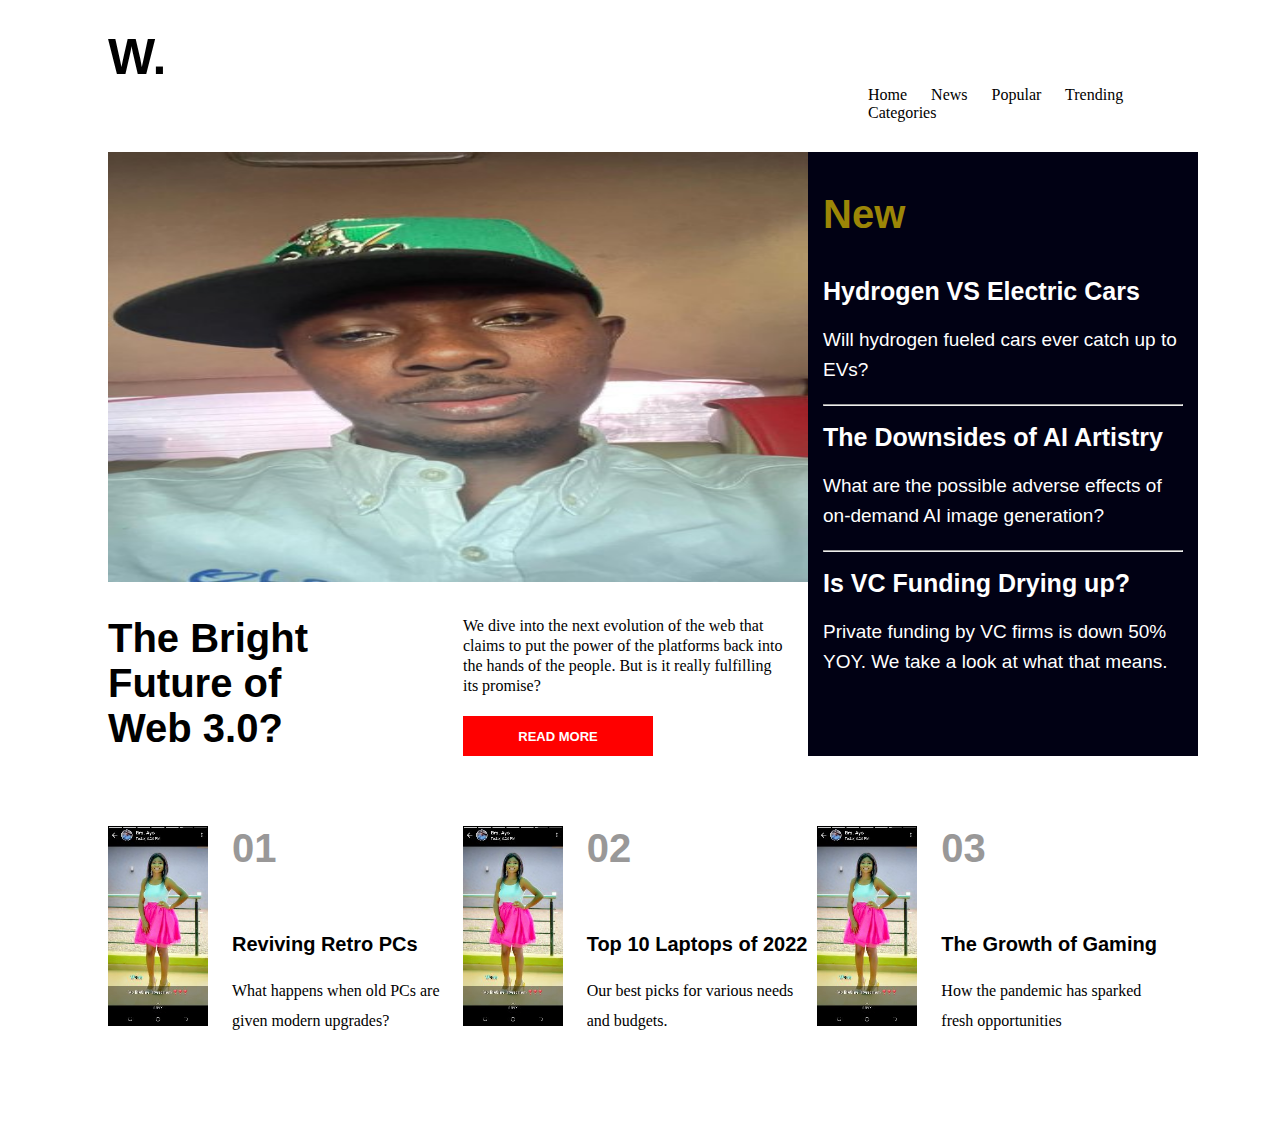
<file: index.html>
<!DOCTYPE html>
  <html>
<head>
  <link rel="stylesheet" href="bright.css">
</head>
<body>
<div class="whole-info">
 <div class="page-info">


<div class="f-info">
  <P class="s-info">W.</P>
</div>
<div class="t-info">
<a href="" class="Home-info">Home</a>
<a href="" class="News-info">News</a>
<a href="" class="Popular-info">Popular</a>
<a href="" class="Trending-info">Trending</a>
<a href="" class="Categories-info">Categories</a>
</div>
</div>

<div class="second-info">
<div class="image-info">
<img src="AMO/AMO14.jpg" alt="Duplicate" class="img-info">
<div class="bright-info">
  <div class="web-info">
  <p class="pi-info">The Bright Future of Web 3.0?</p>
  </div>
  <div class="lorem-info">
  <p class="pp-info">We dive into the next evolution of the web
    that claims to put the power of the platforms back into the hands of the people.
  But is it really fulfilling its promise?</p>
  <button class="button-info">READ MORE</button>
  </div>
  </div>
</div>
<div class="text-info">
  <p class="new-info">New</p>
  <div class="inner-info">
<h1 class="h-info">Hydrogen VS Electric Cars</h1>
<p class="para-info">Will hydrogen fueled cars ever catch up to EVs?</p>
<hr>
<h1 class="h-info">The Downsides of AI Artistry</h1>
<p class="para-info">What are the possible adverse effects of on-demand AI image generation?</p>
<hr>
<h1 class="h-info">Is VC Funding Drying up?</h1>
<p class="para-info">Private funding by VC firms is down 50%
YOY. We take a look at what that means.</p>
</div>
</div>
</div>



<div class="last-info">
  <div class="lastos-info"><img src="AMO/AMO3.jpg" alt="mini" class="l-info">
    <div class="inten-info"><h1 class="ten-info">01</h1>
      <p class="ps-info">Reviving Retro PCs</p>
      <p class="p-info">What happens when old PCs are given modern upgrades?</p>
      </div>
    </div>
    

    <div class="lastos-info"><img src="AMO/AMO3.jpg" alt="mini" class="l-info">
      <div class="inten-info"><h1 class="ten-info">02</h1>
        <p class="ps-info">Top 10 Laptops of 2022</p>
        <p class="p-info">Our best picks for various needs and budgets.</p>
        </div>
      </div>


      <div class="lastos-info"><img src="AMO/AMO3.jpg" alt="mini" class="l-info">
        <div class="inten-info"><h1 class="ten-info">03</h1>
          <p class="ps-info">The Growth of Gaming</p>
        <p class="p-info">How the pandemic has sparked fresh opportunities</p>
          </div>
        </div>


  </div>





</div>

</body>

  </html>
</file>
<file: bright.css>
.page-info{

padding-top: 20px;
}

.whole-info{

  margin-bottom: 100px;
  padding-left: 100px;
padding-right: 100px;
}

.f-info{
display: inline-block;

}
.s-info{
  display: inline-block;
  font-family: arial;
  font-size: 50px;
  font-weight: bold;
  margin-top: 0px;
  margin-bottom: 0px;

}

.t-info{
  display: inline-block;
  margin-left: 760px;
}

.Home-info,
.News-info,
.Popular-info,
.Trending-info,
.Categories-info{
  
  background-color: white;
  border: none;
  padding-right: 20px;
  color: black;
  text-decoration: none;
  
}

.image-info{


}

.text-info{

  background-color: rgb(1, 1, 20);
}

.new-info{

  font-family: arial;
  font-size: 40px;
  color: rgb(156, 134, 7);
  font-weight: bold;
  padding-left: 15px;
}

.inner-info{
  padding-left: 15px;
  padding-right: 15px;
}
.para-info{
  font-family: arial;
  font-size: 19px;
  color: white;
  width: 360px;
  margin-right: 0px;
  line-height: 30px;
  
}
.img-info{
  width: 700px;
  height: 430px;
  margin-bottom: 0px;
  padding-bottom: 0px;
}

.second-info{
display: grid;
grid-template-columns: 2fr 1fr;
margin-top: 30px;
}



.bright-info{
  display: grid;
  grid-template-columns: 1fr 1fr;
}

.web-info{
  width: 250px;
  font-family: arial;
  font-size: 50px;
  font-weight: bold;
  padding-right: 40px;
  height: 150px;
  padding-top: 0px;
  margin-top: 0px;
  padding-bottom: 0px;
  margin-bottom: 0px;
}

.lorem-info{
  width: 323px;
  padding-left: 5px;
  padding-top: 0px;
  padding-bottom: 0px;
}

.last-info{

  display: grid;
  grid-template-columns: auto auto auto;
  margin-top: 70px;
  margin-left: 0px;
}

.lasto-info{
  display: inline-block;
  padding-left: 50px;

}

.l-info{
  width: 100px;
}

.inten-info{
display: inline-block;
width: 230px;
padding-left: 20px;
}

.pi-info{
  padding-top: 30px;
  padding-bottom: 0px;
  margin-top: 0px;
  margin-bottom: 0px;
}
.pp-info{
  padding-top: 30px;
  padding-bottom: 0px;
  margin-top: 0px;
  margin-bottom: 0px;
  line-height: 20px;
}

.pi-info{
  font-family: arial;
  font-size: 40px;
  font-weight: bold;


}

.p-info{
  display: inline-block;
  padding-top: 0px;
  padding-bottom: 0px;
  margin-top: 0px;
  margin-bottom: 0px;
  line-height: 30px;
}


.lastos-info{
padding-left: 0px;
margin-left: 0px;

}

.ten-info{
  padding-top: 0px;
  margin-top: 0px;
  height: 80px;
  padding-bottom: 0px;
  font-size: 40px;
  color: rgb(153, 152, 152);
  font-family: arial;
}

.button-info{
  background-color: red;
  color: white;
  margin-top: 20px;
  width: 190px;
  height: 40px;
  font-family: arial;
  font-weight: bold;
  font-size: 13px;
  border: none;
}

.ps-info{
  font-family: arial;
  font-size: 20px;
  font-weight: bold;
  padding-top: 0px;
  margin-top: 0px;

}

.h-info{

  font-family: arial;
  color: white;
  font-size: 25px;
  width: 350px;
}
</file>
